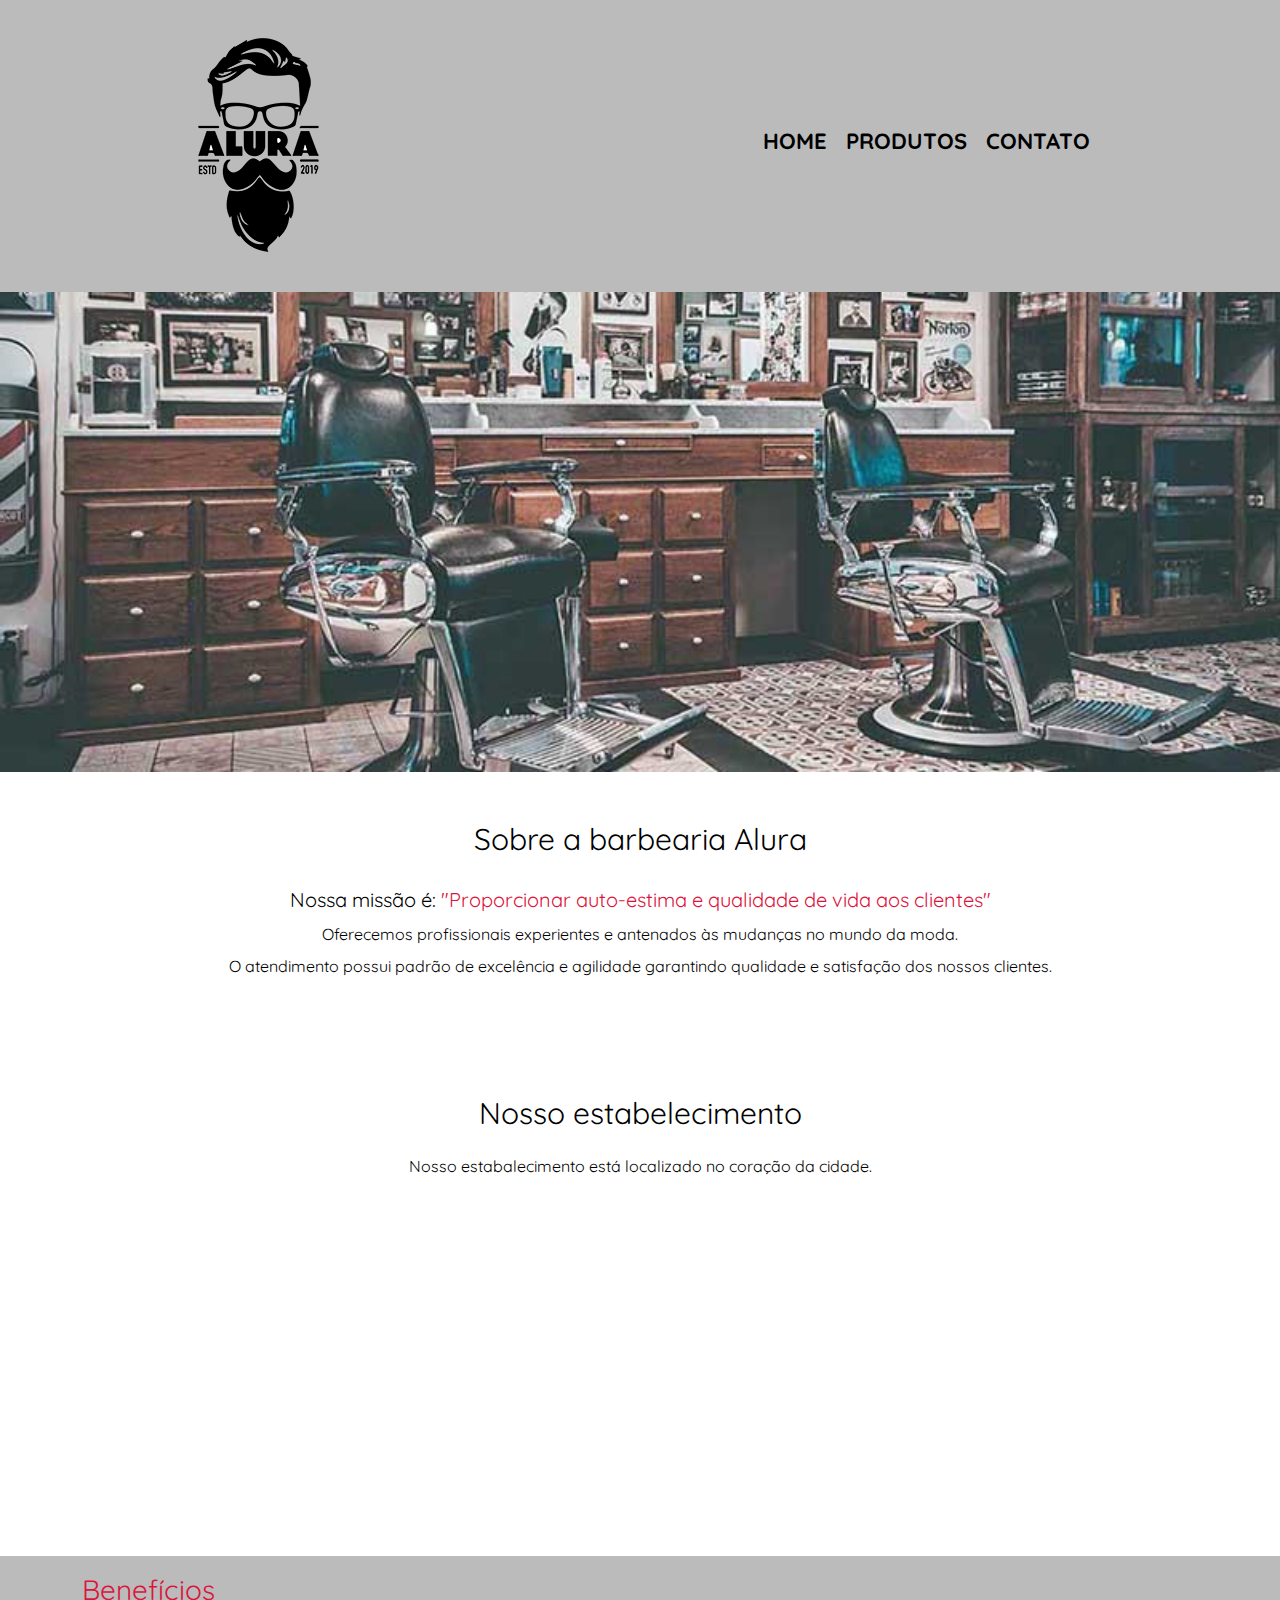
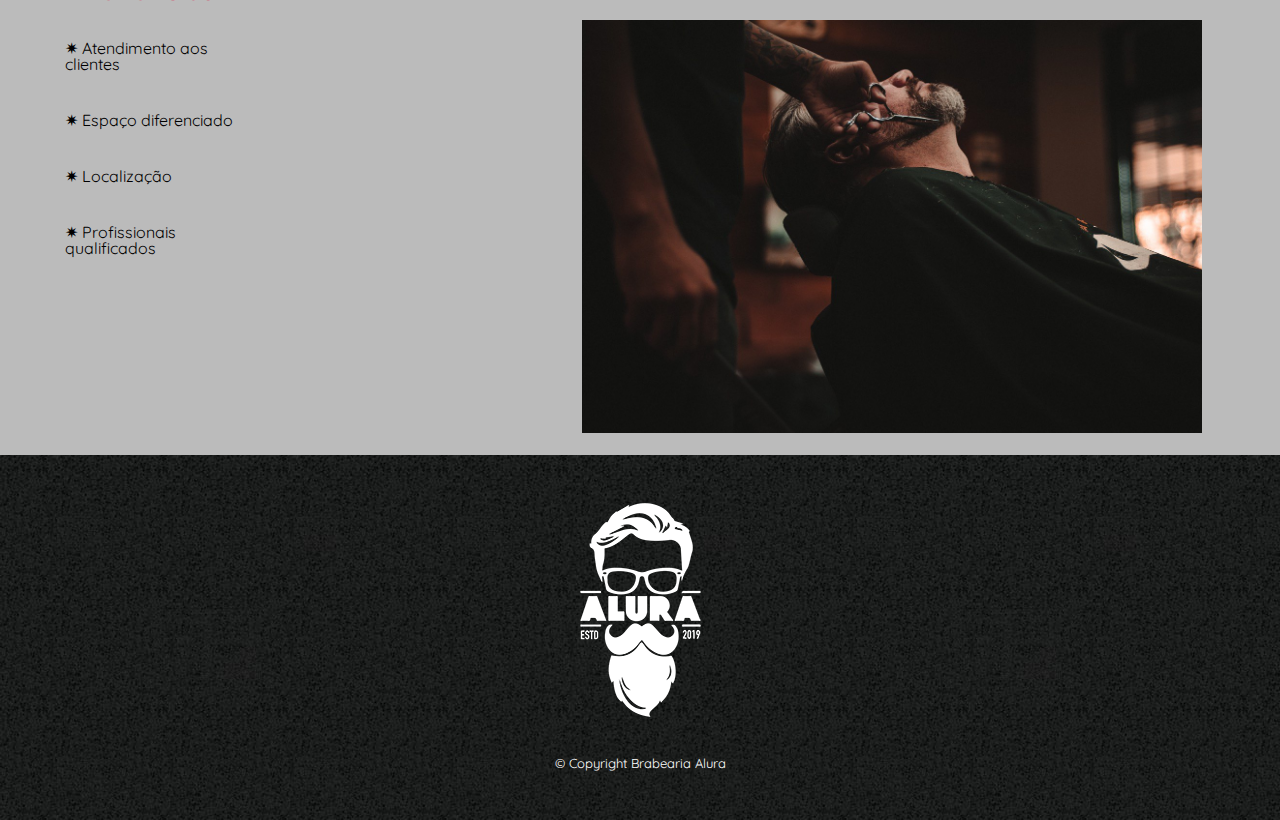
<file: siteBarbeariaAlura/home/index.html>
<!DOCTYPE html>
<html lang="pt-br">
	<!DOCTYPE html>
	<html lang="pt-br">
	<head>
		<meta charset="UTF-8">
		<meta http-equiv="X-UA-Compatible" content="IE=edge">
		<meta name="viewport" content="width=device-width">
		<title> Barbearia Alura </title>
	
		<link rel="stylesheet" href="reset.css">
		<link rel = "stylesheet" href="styleindex.css">
		
	</head>
	<body>
		<header>
			<div class = "caixa">
				<h1><img src = "img/logo.png"></h1> 
				<nav>
					<ul>
						<li><a href="index.html">Home</a></li>
						<li><a href="../page02/produtos.html">Produtos</a></li>
						<li><a href="../page03/page03.html">Contato</a></li>
	
					</ul>
				</nav>
			</div>
		</header>
		<main>

			<img id="banner" src ="img/banner.jpg">
			<div class="principal">	
				<h1 id="titulo">Sobre a barbearia Alura</h1>
				<br>

				<p id="missao"><em>Nossa missão é: <strong>"Proporcionar auto-estima e qualidade de vida aos clientes" </strong></em></p>
				<br>
				<p> Oferecemos profissionais experientes e antenados às mudanças no mundo da moda.</p>
				<br>
				<p>O atendimento possui padrão de excelência e agilidade garantindo qualidade e satisfação dos nossos clientes.</p>
			</div>	
			<br>

		<section class="mapa">
			<h3 class="titulo-principal">Nosso estabelecimento</h3>
			<p>Nosso estabalecimento está localizado no coração da cidade.</p>
			<iframe src="https://www.google.com/maps/embed?pb=!1m18!1m12!1m3!1d117027.43774882909!2d-46.79179263640063!3d-23.564584824934304!2m3!1f0!2f0!3f0!3m2!1i1024!2i768!4f13.1!3m3!1m2!1s0x94ce59541c6c79c3%3A0x36b90a85f0f8cb33!2sGrupo%20Alura!5e0!3m2!1spt-BR!2sbr!4v1667135033744!5m2!1spt-BR!2sbr" width="90%" height="300" style="border:0;" allowfullscreen="" loading="lazy" referrerpolicy="no-referrer-when-downgrade"></iframe>

		</section>

			<div class="beneficios">
				<h2>Benefícios</h2>
				<br>
				<ul class="ulbeneficios"	>
					<li class="itens"> Atendimento aos clientes</li>
					<li class="itens"> Espaço diferenciado</li>
					<li class="itens"> Localização</li>
					<li class="itens"> Profissionais qualificados</li>
				</ul>

				<img src="img/beneficios.jpg" class="imgbeneficios">
			</div>




		</main>	 
		<footer>
        
			<img src="img/logo-branco.png">
			<p class="copyright">&copy; Copyright Brabearia Alura </p>
	
		</footer>
	</body>
	</html>
</file>
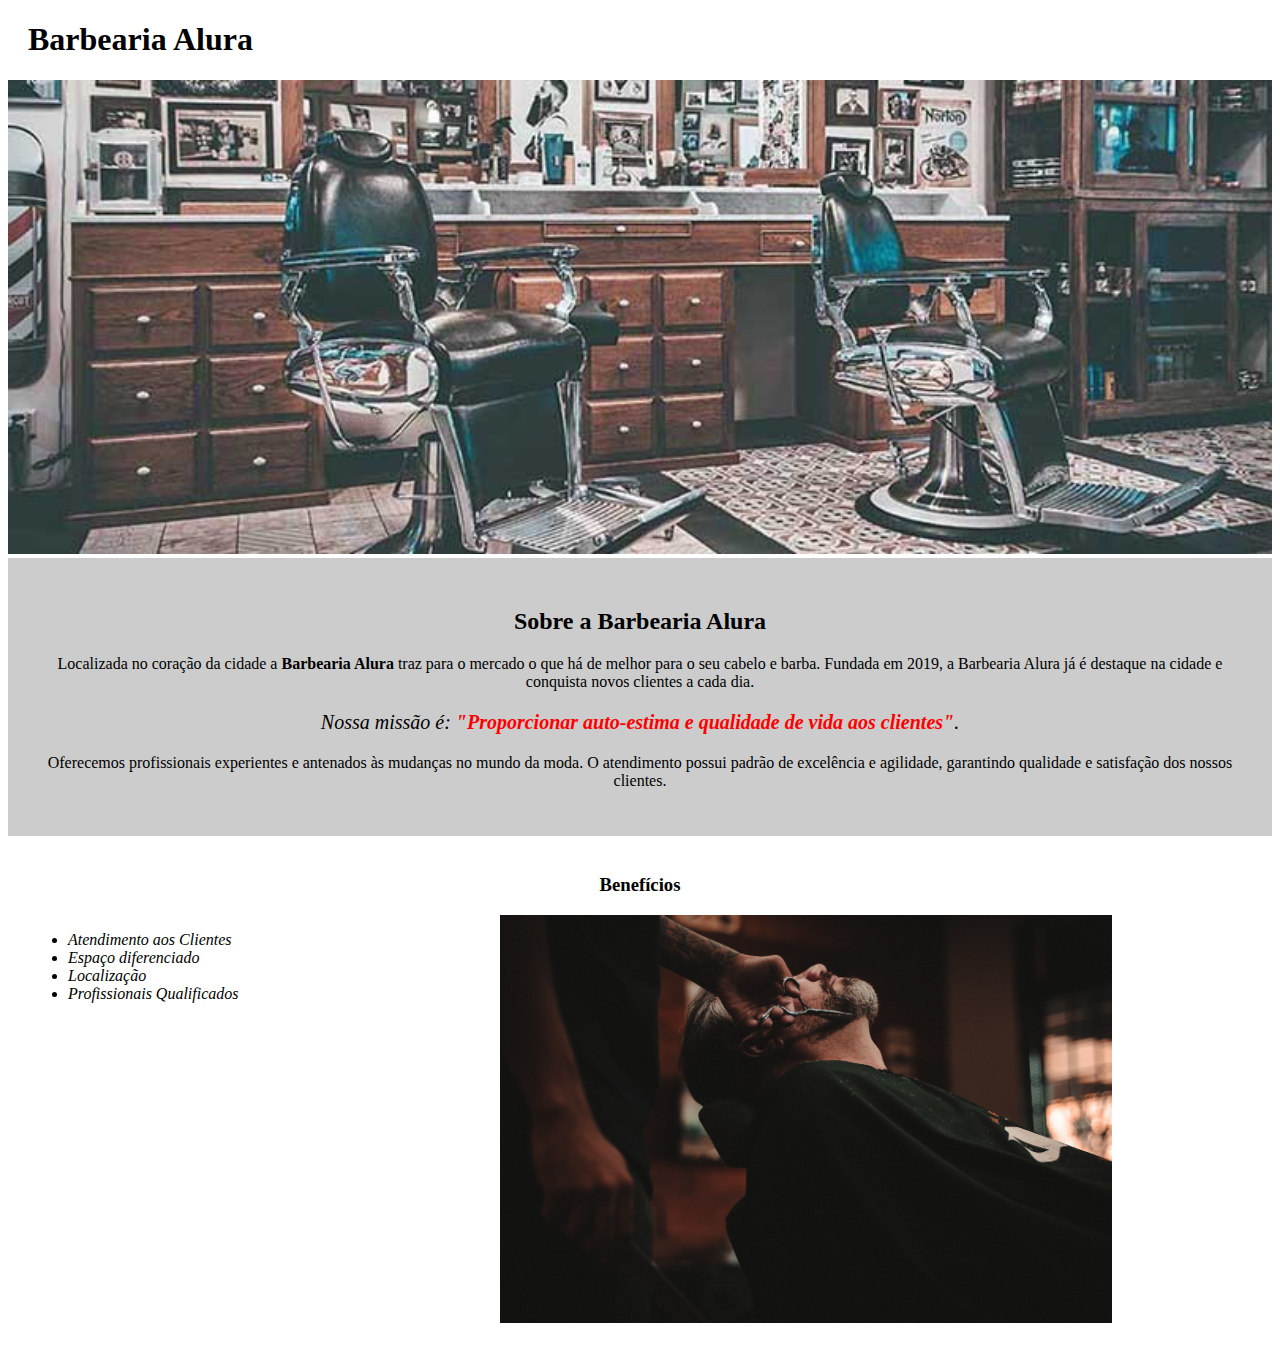
<file: siteBarbeariaAlura/home/img/index.html>
<!DOCTYPE html>
<html lang="pt-br">
	<head>
		<meta charset="UTF-8">
		<title>Barbearia Alura</title>
		<link rel="stylesheet" href="style.css">
	</head>

	<body>
		<header>
			<h1 class="titulo-principal">Barbearia Alura</h1>
		</header>
		<img id="banner" src="banner.jpg">
		<div class="principal">
			<h2 class="titulo-centralizado">Sobre a Barbearia Alura</h2>
	 
			<p>Localizada no coração da cidade a <strong>Barbearia Alura</strong> traz para o mercado o que há de melhor para o seu cabelo e barba. Fundada em 2019, a Barbearia Alura já é destaque na cidade e conquista novos clientes a cada dia.</p>

			<p id="missao"><em>Nossa missão é: <strong>"Proporcionar auto-estima e qualidade de vida aos clientes"</strong>.</em></p>

			<p>Oferecemos profissionais experientes e antenados às mudanças no mundo da moda. O atendimento possui padrão de excelência e agilidade, garantindo qualidade e satisfação dos nossos clientes.</p>
		</div>

		<div class="beneficios">
			<h3 class="titulo-centralizado">Benefícios</h3>

			<ul>
				<li class="itens">Atendimento aos Clientes</li>
				<li class="itens">Espaço diferenciado</li>
				<li class="itens">Localização</li>
				<li class="itens">Profissionais Qualificados</li>
			</ul>

			<img src="beneficios.jpg" class="imagembeneficios">
		</div>
	</body>
</html>
</file>
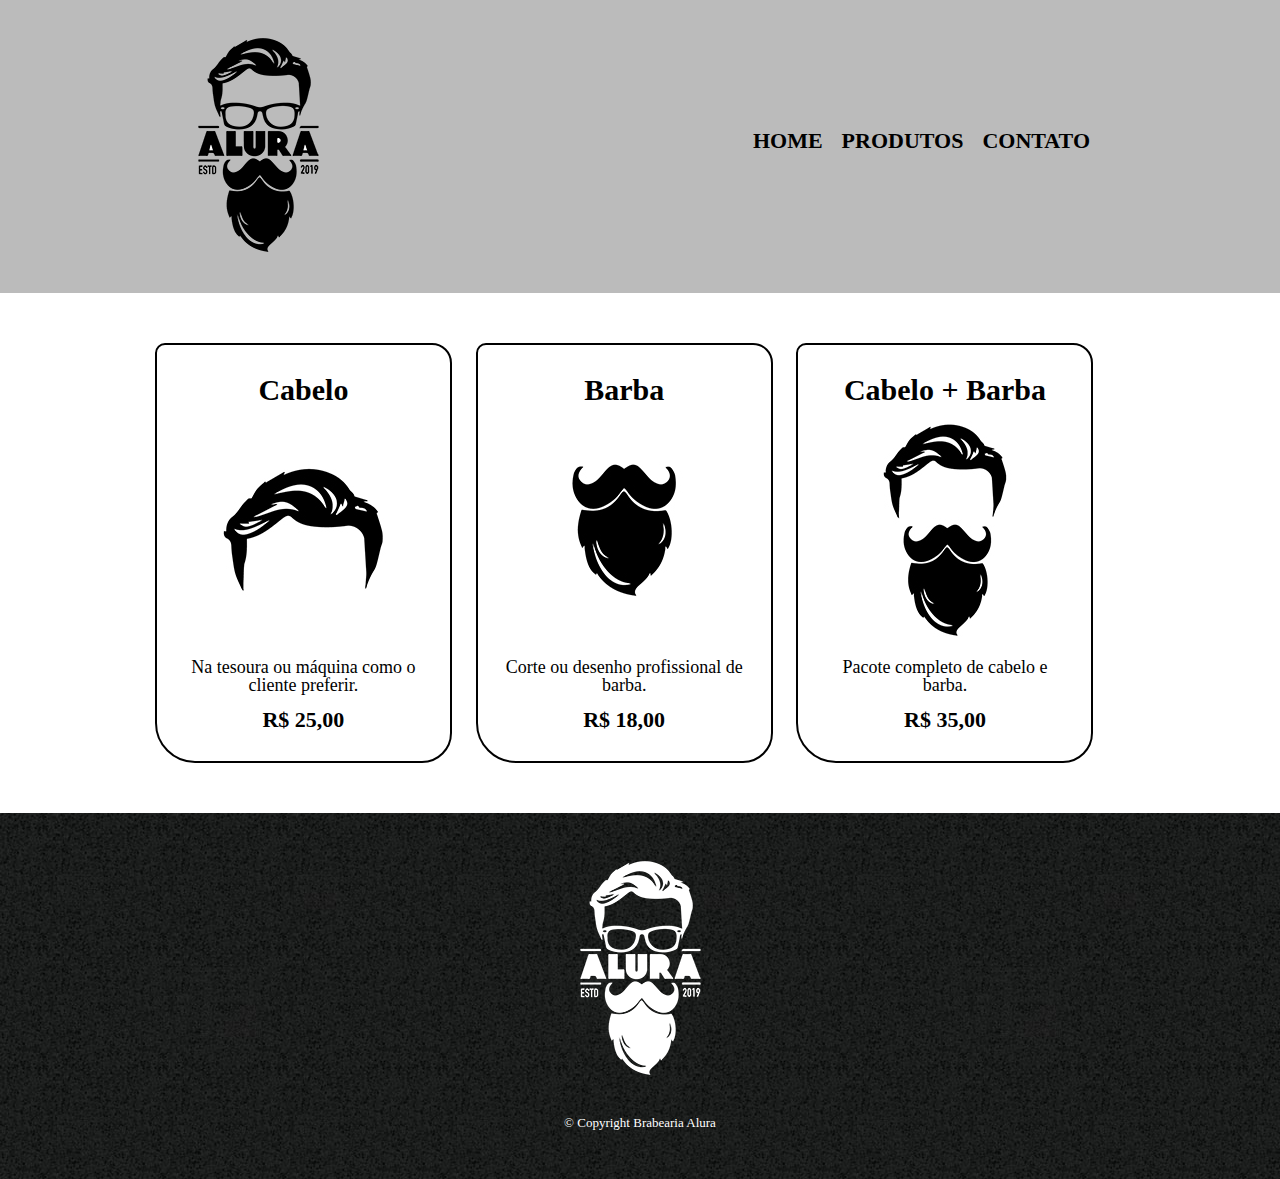
<file: siteBarbeariaAlura/page02/produtos.html>
<!DOCTYPE html>
<html lang="pt-br">
<head>
    <meta charset="UTF-8">
    <meta http-equiv="X-UA-Compatible" content="IE=edge">
    <meta name="viewport" content="width=device-width, initial-scale=1.0">
    <title> Produtos - Barbearia Alura </title>

    <link rel="stylesheet" href="reset.css">
    <link rel = "stylesheet" href="style.css">
</head>
<body>
     <header>
        <div class = "caixa">
            <h1><img src = "imgs/logo.png"></h1> 
            <nav>
                <ul>
                    <li><a href="../home/index.html">Home</a></li>
                    <li><a href="produtos.html">Produtos</a></li>
                    <li><a href="../page03/page03.html">Contato</a></li>

                </ul>
            </nav>
        </div>
     </header>
   

     <main>
           <ul class="produtos">
            <li><h2>Cabelo</h2>
                <img src="imgs/cabelo.jpg">
                <p class="descricao">Na tesoura ou máquina como o cliente preferir. </p>
                <p class="preco">R$ 25,00</p>
            </li>
            <li><h2>Barba</h2>
                <img src="imgs/barba.jpg">
                <p class="descricao">Corte ou desenho profissional de barba.</p>
                <p class="preco"> R$ 18,00</p>
            </li>
            <li><h2>Cabelo + Barba</h2>
                <img src ="imgs/cabelo+barba.jpg">
                <p class="descricao"> Pacote completo de cabelo e barba. </p>
                <p class="preco"> R$ 35,00 </p>
            </li>

        </ul>
     </main>
    

     <footer>
        
        <img src="imgs/logo-branco.png">
        <p class="copyright">&copy; Copyright Brabearia Alura </p>

     </footer>
</body>
</html>
</file>
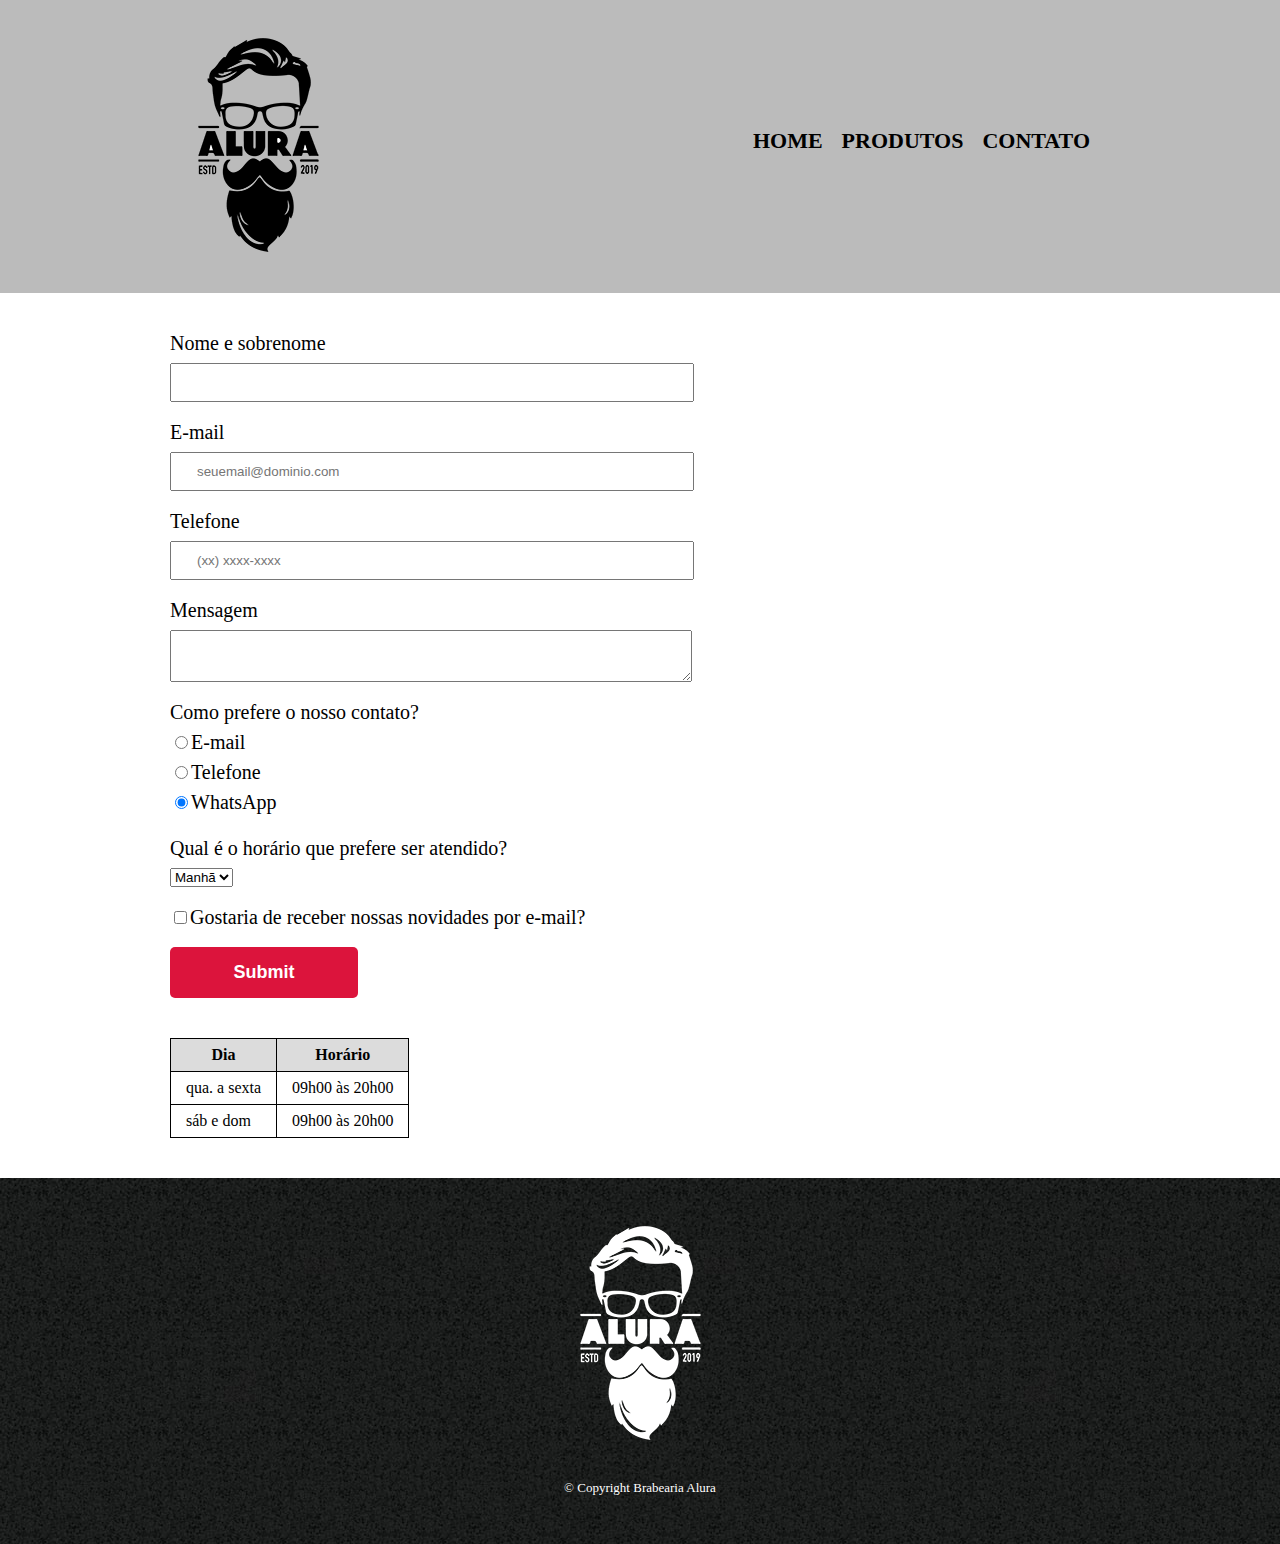
<file: siteBarbeariaAlura/page03/page03.html>
<!DOCTYPE html>
<html lang="pt-br">
<head>
    <meta charset="UTF-8">
    <meta http-equiv="X-UA-Compatible" content="IE=edge">
    <meta name="viewport" content="width=device-width, initial-scale=1.0">
    <title> Contato - Barbearia Alura </title>

    <link rel="stylesheet" href="reset.css">
    <link rel = "stylesheet" href="style.css">
</head>
<body>
    <header>
        <div class = "caixa">
            <h1><img src = "imgs/logo.png" alt="Logo da Barbearia Alura"></h1> 
            <nav>
                <ul>
                    <li><a href="../home/index.html">Home</a></li>
                    <li><a href="../page02/produtos.html">Produtos</a></li>
                    <li><a href="../page03/page03.html">Contato</a></li>

                </ul>
            </nav>
        </div>
    </header>

    <main>
        <form>
            <label for="nomesobrenome">Nome e sobrenome</label>
            <input type="text" id="nomesobrenome" class="input-padrao" required>

            <label for="email">E-mail</label>
            <input type="email" id="email"class="input-padrao"required placeholder="seuemail@dominio.com">
            
            <label for="telefone">Telefone</label>
            <input type="tel" id="telefone" class="input-padrao"required placeholder="(xx) xxxx-xxxx">
            
            <label for="mensagem">Mensagem</label>
            <textarea cols="70" row="10" id="mensagem"class="input-padrao"required></textarea>
        
            <fieldset>
                <legend>Como prefere o nosso contato?</legend>
                <label for="email-radio">
                <input type="radio" name="contato" value="email" id="email-radio">E-mail</label>
                
                <label for="telefone-radio">
                <input type="radio" name="contato" value="telefone" id="telefone-radio">Telefone</label>

                <label for="radio-whatsapp">
                <input type = "radio" name="contato" value="whatsapss" id="radio-whatsapp" checked >WhatsApp</label>
            </fieldset>
            <br>
            <fieldset>
            <legend>Qual é o horário que prefere ser atendido?</legend>
            <select>
                <option>Manhã</option>
                <option>Tarde</option>
                <option>Noite</option>
            </select>
            </fieldset>
            
            <label class="checkbox"><input type="checkbox">Gostaria de receber nossas novidades por e-mail?</label>
            
            
            
            <input type="submit" class="enviar">



        </form>

        <table>
            <thead>
                <tr>
                    <th>Dia</th>
                    <th>Horário</th>
                </tr>
            </thead>
            <tbody>
                <tr>
                    <td>qua. a sexta</td>
                    <td>09h00 às 20h00</td>
                </tr>

                <tr>
                    <td>sáb e dom</td>
                    <td>09h00 às 20h00 </td>
                </tr>
            </tbody>
        </table>    



    </main>
    <footer>
        
        <img src="imgs/logo-branco.png" alt="Logo da Barbearia Alura">
        <p class="copyright">&copy; Copyright Brabearia Alura </p>

    </footer>
</body>
</html>
</file>
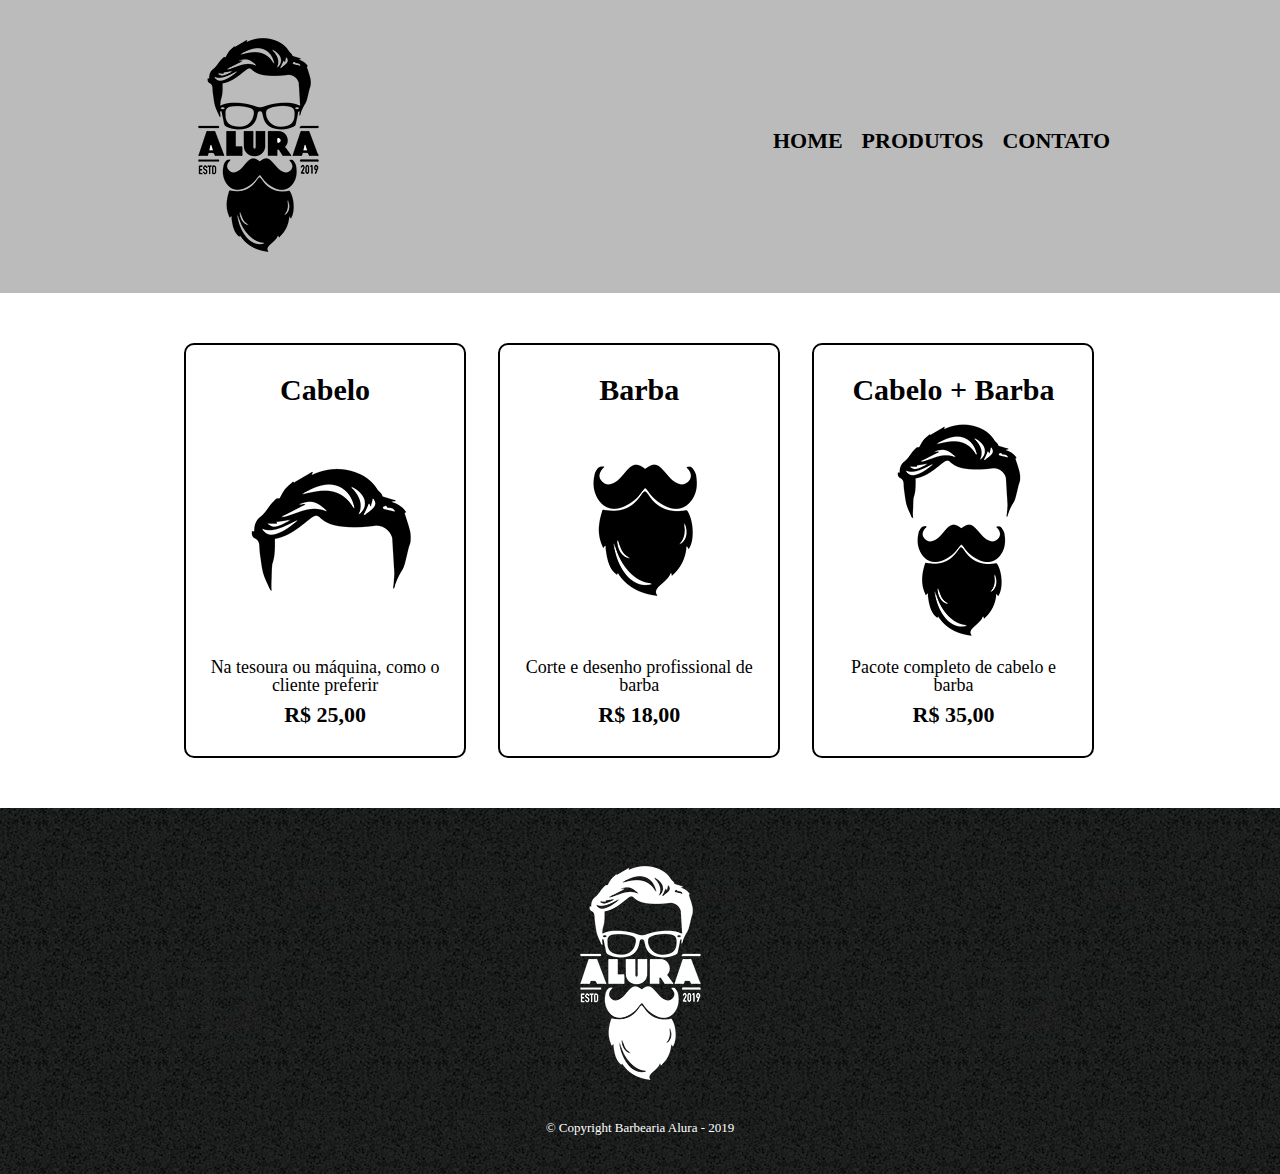
<file: siteBarbeariaAlura/home/img/produtos.html>
<!DOCTYPE html>
<html>
	<head>
		<meta charset="UTF-8">
		<title>Produtos - Barbearia Alura</title>

		<link rel="stylesheet" href="reset.css">
		<link rel="stylesheet" href="produtos.css">
	</head>
	<body>
		<header>
			<div class="caixa">
				<h1><img src="logo.png"></h1>

				<nav>
					<ul>
						<li><a href="index.html">Home</a></li>
						<li><a href="produtos.html">Produtos</a></li>
						<li><a href="contato.html">Contato</a></li>
					</ul>
				</nav>
			</div>
		</header>

		<main>
			<ul class="produtos">
				<li>
					<h2>Cabelo</h2>
					<img src="cabelo.jpg">
					<p class="produto-descricao">Na tesoura ou máquina, como o cliente preferir</p>
					<p class="produto-preco">R$ 25,00</p>
				</li>
				<li>
					<h2>Barba</h2>
					<img src="barba.jpg">
					<p class="produto-descricao">Corte e desenho profissional de barba</p>
					<p class="produto-preco">R$ 18,00</p>
				</li>
				<li>
					<h2>Cabelo + Barba</h2>
					<img src="cabelo+barba.jpg">
					<p class="produto-descricao">Pacote completo de cabelo e barba</p>
					<p class="produto-preco">R$ 35,00</p>
				</li>
			</ul>
		</main>

		<footer>
			<img src="logo-branco.png">
			<p class="copyright">&copy; Copyright Barbearia Alura - 2019</p>
		</footer>
	</body>
</html>
</file>
<file: siteBarbeariaAlura/home/styleindex.css>
@import url('https://fonts.googleapis.com/css2?family=Quicksand:wght@300;400;600&display=swap');

body{
    font-family: 'Quicksand';
}

header{
    background-color: #BBBBBB;
    padding: 20px 0;
    font-family: 'Quicksand';
}

.caixa{
    position:relative;
    width: 940px;
    margin:0 auto;
}

nav{
    position:absolute;
    top:110px;
    right:20px;
    

}

nav li{
    display: inline;
    margin: 0 0 0 15px;
}

nav a{
    text-transform: uppercase;
    color: black;
    font-weight: bold;
    font-size: 22px;
    text-decoration: none;
}

nav a:hover{
    color: crimson;
    text-decoration: underline;
}

.principal{
    text-align: center;
    padding: 30px;
}

.titulo-principal{
    font-size: 30px;
    text-align: center;
    padding: 30px;
}

.mapa{
    padding: 3em 0;
    margin: 0 auto;
    text-align: center;
}

.mapa p{
    padding: 0 0 2em;
}

#banner{
    width: 100%;
    
}

#titulo{
    font-size: 30px;
    padding: 20px;
}


p{
    text-align: center;
}

#missao{
    font-size: 20px;
    
}

strong{
    color: crimson;
}

.beneficios{
    background: #BBBBBB;
    padding: 20px;
    
    
}



h2{
    text-align: left;
    font-size: 28px;
    margin-left: 5%;
    color: crimson;
}

.ulbeneficios{
    display: inline-block;
    vertical-align: top;
    width: 20%;
    margin-right: 25%;
    
}

.itens{
    margin-left: 10%;
    padding: 20px;
    
}

.itens:before{
    content:"✷"
}


.imgbeneficios{
    width: 50%;
}









footer {
    text-align: center;
    background: url(img/bg.jpg);
    padding: 30px 0;

}

.copyright{
    color: white;
    font-size: 13px;
    margin: 20px;
}
</file>
<file: siteBarbeariaAlura/home/img/style.css>
#banner {
	width:100%;
}

.principal{
	background: #CCCCCC;
	padding: 30px;
}

.titulo-principal {
	padding-left: 20px;
}

.titulo-centralizado {
	text-align: center
}

p {
	text-align: center;
}

#missao {
	font-size: 20px
}

em strong {
	color: #FF0000;
}

.itens {
	font-style: italic
}

.beneficios {
	background: #FFFFFF;
	padding: 20px;
}

ul {
	display: inline-block;
	vertical-align: top;
	width: 20%;
	margin-right: 15%;
}

.imagembeneficios {
	width: 50%;
}
</file>
<file: siteBarbeariaAlura/page02/style.css>
@import url('https://fonts.googleapis.com/css2?family=Quicksand:wght@300;400;600&display=swap');

header{
    background-color: #BBBBBB;
    padding: 20px 0;
}

.caixa{
    position:relative;
    width: 940px;
    margin:0 auto;
}

nav{
    position:absolute;
    top:110px;
    right:20px;

}

nav li{
    display: inline;
    margin: 0 0 0 15px;
}

nav a{
    text-transform: uppercase;
    color: black;
    font-weight: bold;
    font-size: 22px;
    text-decoration: none;
}

nav a:hover{
    color: crimson;
    text-decoration: underline;
}

.produtos{
    width: 990px;
    margin:0 auto;
    padding: 50px 0;
   }



.produtos li{
    display: inline-block;
    text-align: center;
    width: 30%;
    vertical-align: top;
    margin: 0 1%;
    padding: 30px 20px;
    box-sizing: border-box;
    border:2px solid black;
    border-radius: 10px 20px 30px 40px;
   
}

.produtos li:hover{
    border-color:crimson;

}

.produtos li:active{
    border-color: #BBBBBB;
}

.produtos li:hover h2 {
    font-size: 34px;
}

.produtos h2{
    font-size: 30px;
    font-weight: bold;
    

}

.descricao{
    font-size: 18px;
}

.preco{
    font-weight: bold;
    font-size: 22px;
    margin-top: 15px;
}

footer {
    text-align: center;
    background: url(imgs/bg.jpg);
    padding: 30px 0;

}

.copyright{
    color: white;
    font-size: 13px;
    margin: 20px;
}
</file>
<file: siteBarbeariaAlura/page03/style.css>
@import url('https://fonts.googleapis.com/css2?family=Quicksand:wght@300;400;600&display=swap');
header{
    background-color: #BBBBBB;
    padding: 20px 0;
}

.caixa{
    position:relative;
    width: 940px;
    margin:0 auto;
}

nav{
    position:absolute;
    top:110px;
    right:20px;

}

nav li{
    display: inline;
    margin: 0 0 0 15px;
}

nav a{
    text-transform: uppercase;
    color: black;
    font-weight: bold;
    font-size: 22px;
    text-decoration: none;
}

nav a:hover{
    color: crimson;
    text-decoration: underline;
}

main{
    width:940px;
    margin:0 auto;
}

form{
    margin: 40px 0;
}

form label, form legend{
    display: block;
    font-size: 20px;
    margin: 0 0 10px;
}

.input-padrao{
    display: block;
    margin: 0 0 20px;
    padding: 10px 25px;
    width: 50%;
}

.checkbox{
    margin: 20px 0;

}

.enviar{
    width: 20%;
    padding: 15px 0;
    background: crimson;
    color: white;
    font-weight: bold;
    font-size: 18px;
    border: none;
    border-radius: 5px;
    transition: 1s all;
    cursor: pointer;
}

.enviar:hover{
    background: darkred;
    transform: scale(1.1);
}

table{
    margin:20px 0 40px
}

thead{
    background: gainsboro;
    font-weight: bold;
}

td, th{
    border: 1px solid black;
    padding: 8px 15px;
}

footer {
    text-align: center;
    background: url(imgs/bg.jpg);
    padding: 30px 0;

}

.copyright{
    color: white;
    font-size: 13px;
    margin: 20px;
}
</file>
<file: siteBarbeariaAlura/home/img/produtos.css>
header {
	background: #BBBBBB;
	padding: 20px 0;
}

.caixa {
	position: relative;
	width: 940px;
	margin: 0 auto;
}

nav {
	position: absolute;
	top: 110px;
	right: 0;
}

nav li {
	display: inline;
	margin: 0 0 0 15px;
}

nav a {
	text-transform: uppercase;
	color: #000000;
	font-weight: bold;
	font-size: 22px;
	text-decoration: none;
}

nav a:hover {
	color: #C78C19;
	text-decoration: underline;
}

.produtos {
	width: 940px;
	margin: 0 auto;
	padding: 50px 0;
}

.produtos li {
	display: inline-block;
	text-align: center;
	width: 30%;
	vertical-align: top;
	margin: 0 1.5%;
	padding: 30px 20px;
	box-sizing: border-box;
	border: 2px solid #000000;
	border-radius: 10px;
}

.produtos li:hover {
	border-color: #C78C19;
}

.produtos li:active {
	border-color: #088C19;	
}

.produtos li:hover h2 {
	font-size: 34px;
}

.produtos h2 {
	font-size: 30px;
	font-weight: bold;
}

.produto-descricao {
	font-size: 18px;
}

.produto-preco {
	font-size: 22px;
	font-weight: bold;
	margin-top: 10px;
}

footer {
	text-align: center;
	background: url("bg.jpg");
	padding: 40px 0;
}

.copyright {
	color: #FFFFFF;
	font-size: 13px;
	margin: 20px 0 0;
}

/* Página de contato */
.contato {
	width: 940px;
	margin: 40px auto;
}

.contato label, .input-group legend {
	display: block;
	margin: 0 0 5px;
	font-size: 20px;
}

.campo-padrao, textarea {
	display: block;
	margin: 0 0 30px;
	padding: 10px 20px;
	width: 50%;
	border: 1px solid #aaa;
}

.input-group {
	margin: 0 0 20px;
}

.newsletter {
	margin: 0 0 20px;
}

.botao {
	margin: 20px 0 0;
	width: 30%;
	padding: 10px 20px;
	font-size: 24px;
	display: inline-block;
	background: orange;
	color: white;
	border: none;
	border-radius: 5px;
	transition: 1s;
}

.botao:hover {
	cursor: pointer;
	transform: scale(1.2);	
}

.funcionamento {
	width: 940px;
	margin: 0 auto 40px;
}

table {
	margin: 10px 0 0;
}

th  {
	background: #777777;
	color: #FFFFFF;
}


td, th {
	border: 1px solid #000000;
	padding: 5px 20px;
}
</file>
